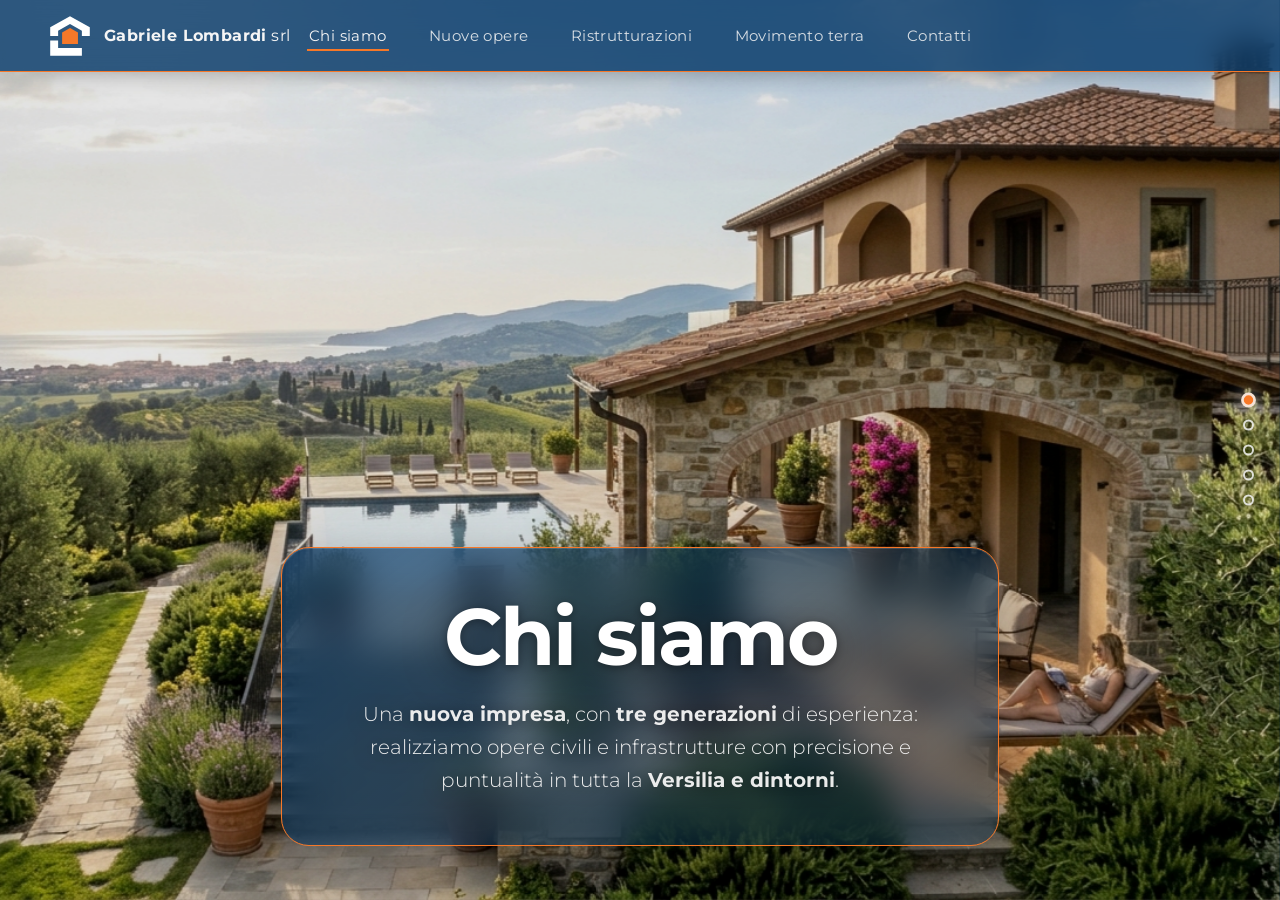
<file: index.html>
<!DOCTYPE html>
<html lang="it">
<head>
  <meta charset="UTF-8">
  <meta name="viewport" content="width=device-width, initial-scale=1.0">
  <title>Gabriele Lombardi srl — Costruzioni e Movimento Terra</title>
  <link rel="icon" type="image/svg+xml" href="img/favicon.svg">
  <link rel="preconnect" href="https://fonts.googleapis.com">
  <link rel="preconnect" href="https://fonts.gstatic.com" crossorigin>
  <link href="https://fonts.googleapis.com/css2?family=Montserrat:wght@300;400;500;700;800&display=swap" rel="stylesheet">
  <link rel="stylesheet" href="style.css?v=10">
</head>
<body>

  <header class="site-header">
    <a class="brand" href="#chi-siamo">
      <img class="brand-logo" src="img/LOGOWHITE.svg" alt="Gabriele Lombardi srl">
      <span class="brand-text"><strong>Gabriele Lombardi</strong> srl</span>
    </a>
    <nav class="main-nav">
      <a href="#chi-siamo">Chi siamo</a>
      <a href="#nuove-opere">Nuove opere</a>
      <a href="#ristrutturazioni">Ristrutturazioni</a>
      <a href="#movimento-terra">Movimento terra</a>
      <a href="#contatti">Contatti</a>
    </nav>
  </header>

  <main class="snap-container">

    <section id="chi-siamo" class="panel" data-section>
      <div class="slides">
        <div class="slide" style="background-image:url('img/chi-siamo/00.jpg')"></div>
        <div class="slide" style="background-image:url('img/chi-siamo/01.jpg')"></div>
        <div class="slide" style="background-image:url('img/chi-siamo/02.jpg')"></div>
        <div class="slide" style="background-image:url('img/chi-siamo/03.jpg')"></div>
        <div class="slide" style="background-image:url('img/chi-siamo/04.jpg')"></div>
        <div class="slide" style="background-image:url('img/chi-siamo/05.jpg')"></div>
      </div>
      
      
      
      <div class="overlay"></div>
      <div class="content content--bottom content--center">
        <h1 class="title">Chi siamo</h1>
        <p class="desc">Una <strong>nuova impresa</strong>, con <strong>tre generazioni</strong> di esperienza: realizziamo opere civili e infrastrutture con precisione e puntualità in tutta la <strong>Versilia e dintorni</strong>.</p>
      </div>
    </section>

    <section id="nuove-opere" class="panel" data-section>
      <div class="slides">
        <div class="slide" style="background-image:url('img/nuove-opere/01.jpg')"></div>
        <div class="slide" style="background-image:url('img/nuove-opere/03.jpg')"></div>
      </div>
      
      
      
      <div class="overlay"></div>
      <div class="content-group content--top content--right">
        <div class="content">
          <h1 class="title">Nuove opere</h1>
          <p class="desc">Residenze, complessi direzionali e opere pubbliche: dalla progettazione alla consegna, seguiamo ogni fase con un unico interlocutore e standard qualitativi elevati.</p>
        </div>
        <a class="gallery-cta" href="galleria.html">Scopri la galleria <span aria-hidden="true">&rarr;</span></a>
      </div>
    </section>

    <section id="ristrutturazioni" class="panel" data-section>
      <div class="slides">
        <div class="slide" style="background-image:url('img/ristrutturazioni/01.jpg')"></div>
        <div class="slide" style="background-image:url('img/ristrutturazioni/02.jpg')"></div>
      </div>
      
      
      
      <div class="overlay"></div>
      <div class="content content--left">
        <h1 class="title">Ristrutturazioni</h1>
        <p class="desc">Restauro conservativo, riqualificazione energetica e ristrutturazioni interne: riportiamo valore agli spazi esistenti senza rinunciare al comfort moderno.</p>
      </div>
    </section>

    <section id="movimento-terra" class="panel" data-section>
      <div class="slides">
        <div class="slide" style="background-image:url('img/movimento-terra/01.jpg')"></div>
        <div class="slide" style="background-image:url('img/movimento-terra/02.jpg')"></div>
      </div>
      
      
      
      <div class="overlay"></div>
      <div class="content content--bottom content--left">
        <h1 class="title">Movimento terra</h1>
        <p class="desc">Escavazioni, demolizioni, sbancamenti e opere di bonifica con mezzi moderni e personale qualificato, pronti a intervenire su ogni tipo di cantiere.</p>
      </div>
    </section>

    <section id="contatti" class="panel" data-section>
      <div class="pattern" aria-hidden="true"></div>
      <div class="card-scene">
        <div class="card-tilt">
          <div class="card-3d">
            <div class="card-face">
              <img src="img/cardfront.svg" alt="Biglietto da visita fronte">
            </div>
            <div class="card-face card-face--back">
              <img src="img/cardback.svg" alt="Biglietto da visita retro">
            </div>
          </div>
        </div>
      </div>
      <div class="content content--right">
        <h1 class="title">Contatti</h1>
        <p class="desc">Hai un progetto in mente? Scegli il canale che preferisci</p>
        <div class="contact-actions">
          <a class="contact-btn" href="tel:+393463521090" aria-label="Telefono">
            <svg viewBox="0 0 24 24" fill="none" stroke="currentColor" stroke-width="2" stroke-linecap="round" stroke-linejoin="round"><path d="M22 16.92v3a2 2 0 0 1-2.18 2 19.79 19.79 0 0 1-8.63-3.07 19.5 19.5 0 0 1-6-6 19.79 19.79 0 0 1-3.07-8.67A2 2 0 0 1 4.11 2h3a2 2 0 0 1 2 1.72 12.84 12.84 0 0 0 .7 2.81 2 2 0 0 1-.45 2.11L8.09 9.91a16 16 0 0 0 6 6l1.27-1.27a2 2 0 0 1 2.11-.45 12.84 12.84 0 0 0 2.81.7A2 2 0 0 1 22 16.92z"/></svg>
          </a>
          <a class="contact-btn" href="https://wa.me/393463521090" target="_blank" rel="noopener" aria-label="WhatsApp">
            <svg viewBox="0 0 24 24" fill="currentColor"><path d="M12 2a10 10 0 0 0-8.7 15.1L2 22l5.1-1.3A10 10 0 1 0 12 2zm0 18a8 8 0 0 1-4.1-1.1l-.3-.2-3 .8.8-2.9-.2-.3A8 8 0 1 1 12 20z"/><path d="M16.4 14.1c-.3-.1-1.5-.8-1.8-.9-.3-.1-.5-.1-.7.1-.2.3-.7.9-.8 1-.2.2-.3.2-.6.1a7.4 7.4 0 0 1-2.2-1.4 8.2 8.2 0 0 1-1.5-1.9c-.2-.3 0-.4.1-.6l.4-.5c.1-.2.2-.3.3-.5v-.5l-.8-2c-.2-.5-.4-.5-.6-.5h-.6c-.2 0-.5.1-.8.4-.3.3-1 1-1 2.4s1 2.8 1.2 3c.1.2 2.1 3.2 5 4.4.7.3 1.2.5 1.6.6.7.2 1.3.2 1.8.1.6-.1 1.5-.6 1.7-1.2.2-.6.2-1.1.2-1.2-.1-.1-.3-.2-.5-.3z"/></svg>
          </a>
          <a class="contact-btn" href="mailto:info@gabrielelombardisrl.com" aria-label="Email">
            <svg viewBox="0 0 24 24" fill="none" stroke="currentColor" stroke-width="2" stroke-linecap="round" stroke-linejoin="round"><path d="M4 4h16c1.1 0 2 .9 2 2v12c0 1.1-.9 2-2 2H4c-1.1 0-2-.9-2-2V6c0-1.1.9-2 2-2z"/><polyline points="22,6 12,13 2,6"/></svg>
          </a>
          <a class="contact-btn contact-btn--square" href="https://www.instagram.com/gabrielelombardi.srl/" target="_blank" rel="noopener" aria-label="Instagram">
            <svg viewBox="0 0 24 24" fill="none" stroke="currentColor" stroke-width="2" stroke-linecap="round" stroke-linejoin="round"><rect x="2" y="2" width="20" height="20" rx="5" ry="5"/><path d="M16 11.37A4 4 0 1 1 12.63 8 4 4 0 0 1 16 11.37z"/><line x1="17.5" y1="6.5" x2="17.51" y2="6.5"/></svg>
          </a>
          <a class="contact-btn contact-btn--square" href="https://www.facebook.com/gabrielelombardi.srl/" target="_blank" rel="noopener" aria-label="Facebook">
            <svg viewBox="0 0 24 24" fill="none" stroke="currentColor" stroke-width="2" stroke-linecap="round" stroke-linejoin="round"><path d="M18 2h-3a5 5 0 0 0-5 5v3H7v4h3v8h4v-8h3l1-4h-4V7a1 1 0 0 1 1-1h3z"/></svg>
          </a>
        </div>
      </div>
      <footer class="site-footer">
        <span>© 2026 Gabriele Lombardi srl — via Torretta 13, Pietrasanta (LU) 55045 — p.iva: 0277 755 0464</span>
      </footer>
    </section>

  </main>

  <div class="dots" aria-hidden="true"></div>

  <script src="script.js?v=6"></script>
</body>
</html>
</file>
<file: style.css>
:root {
  --primary: #003566;
  --primary-dark: #00233f;
  --secondary: #f67828;
  --light: #f5f5f5;
  --header-h: 72px;
}

* { margin: 0; padding: 0; box-sizing: border-box; }

html { scroll-behavior: smooth; }

body {
  font-family: 'Montserrat', system-ui, sans-serif;
  background: var(--primary-dark);
  color: var(--light);
  overflow-x: hidden;
}

/* ---------- Header ---------- */
.site-header {
  position: fixed;
  inset: 0 0 auto 0;
  height: var(--header-h);
  z-index: 100;
  display: grid;
  grid-template-columns: 1fr auto 1fr;
  align-items: center;
  padding: 0 clamp(16px, 4vw, 48px);
  background: rgba(0, 53, 102, 0.8);
  backdrop-filter: blur(14px);
  -webkit-backdrop-filter: blur(14px);
  border-bottom: 1px solid var(--secondary);
  box-shadow: 0 2px 20px rgba(0, 0, 0, 0.28);
}

.brand {
  display: flex;
  align-items: center;
  gap: 12px;
  color: var(--light);
  text-decoration: none;
}

.brand-logo {
  width: 44px;
  height: 44px;
  display: block;
}

.brand-text {
  font-size: 16px;
  font-weight: 400;
  letter-spacing: .4px;
  white-space: nowrap;
}

.brand-text strong {
  font-weight: 700;
}

.main-nav {
  display: flex;
  gap: clamp(14px, 3vw, 40px);
}

.main-nav a {
  position: relative;
  color: var(--light);
  text-decoration: none;
  font-size: 15px;
  font-weight: 400;
  letter-spacing: 0.4px;
  padding: 6px 2px;
  opacity: .85;
  transition: opacity .25s ease;
}

.main-nav a::after {
  content: '';
  position: absolute;
  left: 0; bottom: 0;
  width: 100%;
  height: 2px;
  background: var(--secondary);
  transform: scaleX(0);
  transform-origin: right;
  transition: transform .35s cubic-bezier(.65,.05,.36,1);
}

.main-nav a:hover,
.main-nav a.active { opacity: 1; }

.main-nav a:hover::after,
.main-nav a.active::after {
  transform: scaleX(1);
  transform-origin: left;
}

/* ---------- Snap sections ---------- */
.snap-container {
  height: 100vh;
  height: 100dvh;
  overflow-y: scroll;
  scrollbar-width: none;
}

.snap-container::-webkit-scrollbar { display: none; }

.panel {
  position: relative;
  height: 100vh;
  height: 100dvh;
  display: flex;
  align-items: center;
  padding-top: var(--header-h);
  overflow: hidden;
}

/* ---------- Slideshow ---------- */
.slides { position: absolute; inset: 0; z-index: 0; }

.slide {
  position: absolute;
  inset: 0;
  background-size: cover;
  background-position: center;
  opacity: 0;
  will-change: opacity, transform;
  transition: opacity 1.1s ease;
}

.slide.is-active {
  opacity: 1;
  animation: slide-zoom 7s linear both;
}

@keyframes slide-zoom {
  from { transform: scale(1.08); }
  to   { transform: scale(1); }
}

.overlay {
  position: absolute;
  inset: 0;
  z-index: 1;
  background: rgba(0, 0, 0, .1);
}

/* ---------- Contatti: pattern animato (favicon) ---------- */
#contatti {
  background:
    radial-gradient(900px 620px at 82% 12%, rgba(246, 120, 40, .18), transparent 60%),
    radial-gradient(820px 820px at 10% 96%, rgba(0, 0, 0, .38), transparent 66%),
    var(--primary);
  isolation: isolate;
}

#contatti .pattern {
  position: absolute;
  inset: 0;
  z-index: 0;
  overflow: hidden;
  pointer-events: none;
}

#contatti .pattern::before,
#contatti .pattern::after {
  content: '';
  position: absolute;
  inset: -25%;
  background-color: rgba(246, 120, 40, .22);
  background-image: none;
  -webkit-mask-image: url('img/favicon.svg');
  mask-image: url('img/favicon.svg');
  -webkit-mask-repeat: repeat;
  mask-repeat: repeat;
  -webkit-mask-size: 210px 210px;
  mask-size: 210px 210px;
  -webkit-mask-position: 0 0;
  mask-position: 0 0;
  will-change: mask-position;
  animation: pattern-pan 46s linear infinite;
  animation-play-state: paused;
}

#contatti .pattern::after {
  background-color: rgba(245, 245, 245, .07);
  -webkit-mask-size: 340px 340px;
  mask-size: 340px 340px;
  animation: pattern-pan-reverse 68s linear infinite;
  animation-play-state: paused;
}

#contatti.in-view .pattern::before,
#contatti.in-view .pattern::after {
  animation-play-state: running;
}

@keyframes pattern-pan {
  from { -webkit-mask-position: 0 0; mask-position: 0 0; }
  to   { -webkit-mask-position: 420px 420px; mask-position: 420px 420px; }
}

@keyframes pattern-pan-reverse {
  from { -webkit-mask-position: 0 0; mask-position: 0 0; }
  to   { -webkit-mask-position: -680px 340px; mask-position: -680px 340px; }
}

/* ---------- 3D card (Contatti) ---------- */
.card-scene {
  position: absolute;
  inset: 0;
  z-index: 3;
  display: grid;
  place-items: center;
  padding: 0;
  perspective: 1500px;
}

.card-tilt {
  transform: rotateX(5deg);
  transform-style: preserve-3d;
}

.card-3d {
  position: relative;
  width: min(640px, 48vw);
  aspect-ratio: 1039 / 685;
  transform-style: preserve-3d;
  will-change: transform;
  animation: card-spin 16s linear infinite;
}

.card-face {
  position: absolute;
  inset: 0;
  backface-visibility: hidden;
  -webkit-backface-visibility: hidden;
  border-radius: 16px;
  overflow: hidden;
  border: 1px solid var(--secondary);
  box-shadow: 0 30px 60px rgba(0, 0, 0, .45);
}

.card-face img {
  width: 100%;
  height: 100%;
  object-fit: cover;
  display: block;
}

.card-face--back { transform: rotateY(180deg); }

@keyframes card-spin {
  from { transform: rotateY(0deg); }
  to   { transform: rotateY(360deg); }
}

/* ---------- Content ---------- */
.content {
  position: relative;
  z-index: 2;
  width: fit-content;
  max-width: min(900px, 92vw);
  margin: 0 auto;
  padding: clamp(26px, 4vw, 48px);
  background: linear-gradient(145deg, rgba(0, 53, 102, .68), rgba(0, 35, 63, .42));
  backdrop-filter: blur(18px);
  -webkit-backdrop-filter: blur(18px);
  border: 1px solid var(--secondary);
  border-radius: 28px;
  box-shadow: 0 24px 60px rgba(0, 0, 0, .35), inset 0 1px 0 rgba(255, 255, 255, .14);
}

.content--top {
  align-self: flex-start;
  margin-top: clamp(20px, 4vh, 48px);
}

.content--bottom {
  align-self: flex-end;
  margin-bottom: clamp(28px, 6vh, 64px);
}

.content--left {
  margin-left: clamp(20px, 7vw, 110px);
  margin-right: auto;
  text-align: left;
}

.content--right {
  margin-right: clamp(20px, 7vw, 110px);
  margin-left: auto;
  text-align: right;
}

.content--center {
  margin-inline: auto;
  text-align: center;
}

.content--right .desc { margin-left: auto; }

.content--center .desc { margin-inline: auto; }

#contatti .content--right {
  align-self: flex-end;
  margin-bottom: clamp(72px, 12vh, 130px);
  z-index: 4;
}

/* ---------- Footer (Contatti) ---------- */
.site-footer {
  position: absolute;
  left: 0;
  right: 0;
  bottom: 0;
  z-index: 5;
  display: flex;
  flex-wrap: wrap;
  justify-content: center;
  text-align: center;
  gap: 6px 24px;
  padding: 14px clamp(16px, 4vw, 48px);
  background: rgba(0, 35, 63, .6);
  backdrop-filter: blur(10px);
  -webkit-backdrop-filter: blur(10px);
  border-top: 1px solid var(--secondary);
  font-size: 13px;
  font-weight: 400;
  letter-spacing: .3px;
  color: rgba(245, 245, 245, .9);
}

.title {
  font-size: clamp(28px, 7vw, 80px);
  line-height: 1.02;
  font-weight: 700;
  font-family: 'Montserrat', system-ui, sans-serif;
  letter-spacing: -2px;
  margin: 0 0 20px;
  color: #fff;
  overflow-wrap: break-word;
  text-shadow: 0 6px 40px rgba(0,0,0,.55), 0 2px 10px rgba(0,0,0,.35);
  opacity: 0;
  transform: translateY(60px);
  filter: blur(14px);
  transition: all 1s cubic-bezier(.22,1,.36,1) .25s;
}

.desc {
  max-width: 620px;
  font-size: clamp(16px, 2vw, 20px);
  line-height: 1.65;
  font-weight: 300;
  color: rgba(245,245,245,.95);
  text-shadow: 0 2px 18px rgba(0,0,0,.6);
  opacity: 0;
  transform: translateY(45px);
  filter: blur(10px);
  transition: all 1s cubic-bezier(.22,1,.36,1) .45s;
}

.desc strong {
  font-weight: 700;
}

.desc a {
  color: #fff;
  font-weight: 600;
  text-decoration: none;
  border-bottom: 2px solid rgba(245,245,245,.5);
  transition: border-color .25s ease;
}

.desc a:hover { border-color: #fff; }

/* ---------- Contact buttons ---------- */
.contact-actions {
  display: flex;
  flex-wrap: wrap;
  gap: 16px;
  margin-top: 34px;
  justify-content: flex-end;
}

.content--center .contact-actions { justify-content: center; }
.content--left .contact-actions { justify-content: flex-start; }

.contact-btn {
  width: 64px;
  height: 64px;
  display: grid;
  place-items: center;
  border-radius: 50%;
  background: var(--primary);
  color: #fff;
  box-shadow: 0 8px 20px rgba(0,0,0,.3);
  transition: transform .25s ease, background .25s ease, box-shadow .25s ease;
}

.contact-btn--square {
  border-radius: 18px;
  background: transparent;
  border: 2px solid rgba(245,245,245,.9);
  box-shadow: none;
}

.contact-btn svg {
  width: 26px;
  height: 26px;
}

.contact-btn:hover {
  transform: translateY(-5px);
  background: var(--secondary);
  border-color: var(--secondary);
  box-shadow: 0 14px 26px rgba(246,120,40,.45);
}

.panel.in-view .title,
.panel.in-view .desc {
  opacity: 1;
  transform: translateY(0);
  filter: blur(0);
}

/* ---------- Dots ---------- */
.dots {
  position: fixed;
  right: clamp(10px, 2vw, 26px);
  top: 50%;
  transform: translateY(-50%);
  z-index: 90;
  display: flex;
  flex-direction: column;
  gap: 14px;
}

.dots button {
  width: 11px;
  height: 11px;
  border-radius: 50%;
  border: 2px solid rgba(245,245,245,.85);
  background: transparent;
  cursor: pointer;
  padding: 0;
  transition: all .3s ease;
}

.dots button.active {
  background: var(--secondary);
  transform: scale(1.35);
  box-shadow: 0 0 12px rgba(245,245,245,.7);
}

/* ---------- Mobile ---------- */
@media (max-width: 860px) {
  :root { --header-h: 108px; }

  /* Scroll nativo con snap: più fluido e senza blocchi */
  .snap-container {
    scroll-snap-type: y proximity;
    overscroll-behavior-y: contain;
    touch-action: pan-y;
    -webkit-overflow-scrolling: touch;
  }

  .panel {
    scroll-snap-align: start;
  }

  /* Header: brand sopra, voci su due righe (3 + 2) */
  .site-header {
    display: flex;
    flex-direction: column;
    height: auto;
    padding: 8px 10px 10px;
    justify-content: center;
    gap: 6px;
    background: rgba(0, 53, 102, .96);
    backdrop-filter: none;
    -webkit-backdrop-filter: none;
  }

  .brand {
    display: flex;
    width: 100%;
    justify-content: center;
    gap: 8px;
  }

  .brand-logo {
    width: 30px;
    height: 30px;
  }

  .brand-text { font-size: 13px; }

  .main-nav {
    width: 100%;
    flex-wrap: wrap;
    justify-content: center;
    gap: 2px 0;
  }

  .main-nav a {
    flex: 0 0 33.333%;
    white-space: nowrap;
    font-size: clamp(11px, 3vw, 13px);
    text-align: center;
    padding: 4px 2px;
  }

  /* Tutti i riquadri in basso al centro e più compatti */
  .panel > .content,
  .panel > .content-group {
    align-self: flex-end;
    width: auto;
    max-width: 88vw;
    margin: 0 auto clamp(22px, 5vh, 40px);
    text-align: center;
  }

  .content {
    padding: 18px 20px;
    border-radius: 22px;
    background: linear-gradient(145deg, rgba(0, 53, 102, .92), rgba(0, 35, 63, .84));
    backdrop-filter: none;
    -webkit-backdrop-filter: none;
  }

  .content-group {
    display: flex;
    flex-direction: column;
    align-items: center;
    gap: 12px;
  }

  .content-group .content { margin: 0; }

  .title {
    font-size: clamp(26px, 8vw, 40px);
    letter-spacing: -1px;
    margin: 0 0 10px;
  }

  .desc {
    max-width: 40ch;
    font-size: 14px;
    line-height: 1.5;
    margin-inline: auto;
  }

  .contact-actions {
    justify-content: center;
    gap: 8px;
    margin-top: 18px;
  }

  .contact-btn {
    width: 48px;
    height: 48px;
  }

  .contact-btn svg {
    width: 20px;
    height: 20px;
  }

  .contact-btn--square { border-radius: 14px; }

  .gallery-cta {
    padding: 11px 22px;
    font-size: 14px;
  }

  /* Contatti: card al centro dello spazio sopra il riquadro di testo */
  #contatti {
    flex-direction: column;
    align-items: stretch;
    justify-content: flex-end;
  }

  #contatti .card-scene {
    position: relative;
    inset: auto;
    flex: 1 1 auto;
    min-height: 0;
    place-items: center;
    padding: 0;
    contain: layout;
  }

  /* La rotazione 3D gira solo quando la sezione è visibile */
  .card-3d {
    width: min(68vw, 400px);
    animation-play-state: paused;
  }

  #contatti.in-view .card-3d { animation-play-state: running; }

  #contatti .content {
    flex: 0 0 auto;
    align-self: center;
    margin: 0 auto clamp(70px, 11vh, 96px);
  }

  #contatti .contact-actions { justify-content: center; }

  .site-footer {
    justify-content: center;
    text-align: center;
    font-size: 11px;
    padding: 10px 14px;
    background: rgba(0, 35, 63, .94);
    backdrop-filter: none;
    -webkit-backdrop-filter: none;
  }

  /* Performance: niente zoom, blur o pattern animato su telefono */
  .slide {
    will-change: auto;
    transition-duration: .8s;
  }

  .slide.is-active {
    animation: none;
    transform: none;
    will-change: opacity;
  }

  #contatti .pattern::before,
  #contatti .pattern::after {
    animation: none;
    will-change: auto;
  }

  .title,
  .desc {
    filter: none;
    transition-duration: .55s;
  }

  .dots { display: none; }
}

/* Telefoni bassi (es. 667px di altezza): spazi ancora più ridotti */
@media (max-width: 860px) and (max-height: 700px) {
  .site-header { padding: 6px 10px 8px; }

  .card-3d { width: min(58vw, 300px); }

  .content { padding: 14px 16px; }

  .title {
    font-size: clamp(24px, 7vw, 32px);
    margin-bottom: 8px;
  }

  .desc {
    font-size: 13px;
    line-height: 1.45;
  }

  .contact-actions {
    margin-top: 14px;
    gap: 8px;
  }

  .contact-btn {
    width: 44px;
    height: 44px;
  }

  #contatti .content { margin-bottom: 54px; }

  .site-footer {
    font-size: 10px;
    padding: 8px 12px;
  }
}

/* Telefono in orizzontale: una sola riga di voci, testo centrato */
@media (max-width: 860px) and (orientation: landscape) {
  :root { --header-h: 84px; }

  .main-nav a { flex-basis: 20%; }

  .card-scene { display: none; }

  #contatti { justify-content: center; }

  #contatti .content {
    max-width: 82vw;
    margin: 0 auto;
  }

  #contatti .title { font-size: clamp(22px, 4.4vw, 32px); }

  #contatti .contact-btn {
    width: 42px;
    height: 42px;
  }
}


/* ---------- Galleria (card centrali) ---------- */
.page-galleria {
  position: relative;
  background:
    radial-gradient(1100px 700px at 18% 8%, rgba(0, 80, 150, .55), transparent 62%),
    radial-gradient(900px 900px at 85% 95%, rgba(0, 18, 34, .88), transparent 65%),
    linear-gradient(160deg, #00457f 0%, #003566 38%, #002a50 68%, #001b35 100%);
  color: #f5f5f5;
  min-height: 100dvh;
}

.page-galleria::before {
  content: '';
  position: fixed;
  inset: -80px;
  background-image: url('img/LOGOBLUE_tile.png'), url('img/LOGOBLUE_tile.png');
  background-repeat: repeat, repeat;
  background-size: 340px 340px, 340px 340px;
  background-position: 0 0, 170px 170px;
  opacity: .16;
  pointer-events: none;
  z-index: 0;
  animation: gxPan 40s linear infinite;
}

@keyframes gxPan {
  from { background-position: 0 0, 170px 170px; }
  to { background-position: 680px 680px, 850px 850px; }
}

.gx {
  position: relative;
}

.gx-stage {
  position: relative;
  box-sizing: border-box;
  height: 100dvh;
  display: grid;
  grid-template-columns: minmax(0, 1.15fr) minmax(0, .85fr);
  align-items: center;
  gap: clamp(8px, 2vw, 40px);
  padding: var(--header-h) clamp(16px, 4vw, 64px) 58px;
  overflow: hidden;
}

.gx-track {
  position: relative;
  height: 100%;
  overflow: hidden;
}

.gx-row {
  position: absolute;
  top: 0;
  left: 0;
  height: 100%;
  display: flex;
  align-items: center;
  gap: clamp(14px, 1.6vw, 26px);
  width: max-content;
}

.gx-card {
  flex: 0 0 auto;
  outline: none;
  height: min(96%, 940px);
  aspect-ratio: 2 / 3;
  overflow: hidden;
  border-radius: 16px;
  background: #0b0d10;
  cursor: pointer;
  z-index: 1;
  opacity: 0;
  transform: scale(1);
  box-shadow: 0 24px 55px rgba(0, 0, 0, .55);
  transition: opacity .6s ease var(--d, 0ms), transform .5s cubic-bezier(.22, 1, .36, 1);
}

body.gx-ready .gx-card { opacity: 1; }

.gx-card.active { transform: scale(1.05); z-index: 3; }

.gx-card:hover { z-index: 4; }

.gx-media {
  position: absolute;
  inset: 0;
  z-index: 1;
}

.gx-media img {
  position: absolute;
  inset: 0;
  width: 100%;
  height: 100%;
  object-fit: cover;
  opacity: 0;
  transition: opacity .7s ease;
}

.gx-media img.on { opacity: 1; }

@property --hole {
  syntax: '<length>';
  inherits: false;
  initial-value: 0px;
}

@property --feather {
  syntax: '<length>';
  inherits: false;
  initial-value: 0px;
}

.gx-tint {
  position: absolute;
  inset: 0;
  z-index: 2;
  background: linear-gradient(205deg, rgba(0, 53, 102, .8), rgba(0, 27, 53, .62));
  pointer-events: none;
  -webkit-mask-image: radial-gradient(circle at var(--mx, 50%) var(--my, 50%), transparent var(--hole), #000 calc(var(--hole) + var(--feather)));
  mask-image: radial-gradient(circle at var(--mx, 50%) var(--my, 50%), transparent var(--hole), #000 calc(var(--hole) + var(--feather)));
  transition: --hole .75s cubic-bezier(.22, 1, .36, 1), --feather .55s ease;
}

.gx-card.hover .gx-tint {
  --hole: 1500px;
  --feather: 150px;
}

.gx-title {
  position: absolute;
  inset: 0;
  z-index: 3;
  display: flex;
  flex-direction: column;
  align-items: center;
  justify-content: center;
  gap: 0;
  margin: 0;
  padding: clamp(10px, 1.4vw, 20px);
  color: #fff;
  text-align: center;
  text-shadow: 0 3px 18px rgba(0, 0, 0, .75);
  pointer-events: none;
}

.gx-title .l1,
.gx-title .l3 {
  font-family: 'Lobster', cursive;
  font-size: clamp(36px, 4.2vw, 78px);
  font-weight: 400;
  line-height: .95;
}

.gx-title .l2 {
  font-family: 'Montserrat', system-ui, sans-serif;
  font-size: clamp(18px, 1.9vw, 30px);
  font-weight: 700;
  letter-spacing: .5px;
  line-height: 1;
  opacity: .9;
}

/* Pannello descrizione (destro) */
.gx-info {
  position: relative;
  z-index: 6;
}

.gx-info-inner {
  max-width: 52ch;
  text-shadow: 0 2px 14px rgba(0, 0, 0, .4);
  transition: opacity .3s ease, filter .3s ease, transform .3s ease;
}

.gx-info-inner.swap-out {
  opacity: 0;
  filter: blur(18px);
  transform: translateY(12px);
}

.gx-info-count {
  display: block;
  margin-bottom: 16px;
  font-size: 13px;
  font-weight: 700;
  letter-spacing: 3px;
  text-transform: uppercase;
  color: var(--secondary);
}

.gx-info-title {
  margin: 0 0 20px;
  font-size: clamp(34px, 3.4vw, 58px);
  font-weight: 800;
  letter-spacing: -1.5px;
  line-height: 1.06;
  color: #fff;
}

.gx-info-text {
  margin: 0;
  font-size: clamp(16px, 1.35vw, 21px);
  line-height: 1.7;
  color: rgba(245, 245, 245, .8);
}
/* Lightbox */
.lightbox {
  position: fixed;
  inset: 0;
  z-index: 200;
  display: none;
  background: #050709;
}

.lightbox.open { display: block; animation: lbIn .4s ease both; }

.lightbox.open.closing { animation: lbOut .45s ease both; }

@keyframes lbIn { from { opacity: 0; } to { opacity: 1; } }
@keyframes lbOut { to { opacity: 0; } }
@keyframes lbUi { from { opacity: 0; } to { opacity: 1; } }

.lightbox.open .lb-btn,
.lightbox.open .lb-thumbs,
.lightbox.open .lb-stage figcaption {
  animation: lbUi .5s ease .3s both;
}

.lb-stage {
  position: absolute;
  inset: 0;
  z-index: 1;
  margin: 0;
}

.lb-stage img {
  position: absolute;
  inset: 0;
  width: 100%;
  height: 100%;
  object-fit: cover;
  border-radius: 0;
  box-shadow: none;
  user-select: none;
}

.lb-stage figcaption {
  position: absolute;
  left: 50%;
  bottom: 118px;
  transform: translateX(-50%);
  z-index: 3;
  font-size: clamp(15px, 1.8vw, 19px);
  font-weight: 500;
  color: #fff;
  text-shadow: 0 2px 14px rgba(0, 0, 0, .85);
  white-space: nowrap;
}

.lb-thumbs {
  position: absolute;
  left: 50%;
  bottom: 24px;
  transform: translateX(-50%);
  z-index: 3;
  display: flex;
  gap: 10px;
  max-width: 94vw;
  padding: 10px;
  overflow-x: auto;
  background: rgba(0, 0, 0, .55);
  backdrop-filter: blur(12px);
  -webkit-backdrop-filter: blur(12px);
  border: 1px solid rgba(245, 245, 245, .2);
  border-radius: 16px;
}

.lb-thumb {
  flex: none;
  width: 88px;
  height: 58px;
  padding: 0;
  border: 2px solid transparent;
  border-radius: 8px;
  overflow: hidden;
  background: none;
  cursor: pointer;
  opacity: .6;
  transition: opacity .25s ease, border-color .25s ease, transform .25s ease;
}

.lb-thumb img {
  width: 100%;
  height: 100%;
  object-fit: cover;
  display: block;
}

.lb-thumb:hover { opacity: 1; }

.lb-thumb.active {
  opacity: 1;
  border-color: var(--secondary);
  transform: scale(1.06);
}

.lb-btn {
  position: absolute;
  z-index: 4;
  display: grid;
  place-items: center;
  width: 52px;
  height: 52px;
  border-radius: 50%;
  border: 1px solid rgba(245, 245, 245, .35);
  background: rgba(0, 0, 0, .45);
  color: #fff;
  font-size: 26px;
  line-height: 1;
  cursor: pointer;
  transition: background .25s ease, transform .25s ease, border-color .25s ease;
}

.lb-btn:hover {
  background: var(--primary);
  border-color: var(--primary);
  transform: scale(1.08);
}

.lb-close { top: 22px; right: 24px; font-size: 20px; }
.lb-prev  { left: clamp(12px, 3vw, 40px); top: 50%; transform: translateY(-50%); }
.lb-next  { right: clamp(12px, 3vw, 40px); top: 50%; transform: translateY(-50%); }
.lb-prev:hover, .lb-next:hover { transform: translateY(-50%) scale(1.08); }

@media (max-width: 860px) {
  .gx-stage {
    display: block;
    overflow-x: hidden;
    overflow-y: auto;
    padding: calc(var(--header-h) + 8px) 18px 58px;
  }
  .gx-track { height: min(58dvh, 500px); margin-bottom: 24px; }
  .gx-card { width: min(72vw, 340px); height: auto; }
  .gx-info-inner { max-width: none; }
  .lb-btn { width: 44px; height: 44px; font-size: 22px; }
  .lb-thumb { width: 66px; height: 44px; }
  .lb-stage figcaption { bottom: 98px; }
}

/* ---------- Group content + CTA (Nuove opere) ---------- */
.content-group {
  display: flex;
  flex-direction: column;
  align-items: flex-end;
  gap: clamp(14px, 2vh, 22px);
  max-width: min(900px, 92vw);
}

.content-group .content { width: fit-content; }

.gallery-cta {
  position: relative;
  z-index: 3;
  display: inline-flex;
  align-items: center;
  gap: 9px;
  padding: 14px 30px;
  border-radius: 999px;
  background: var(--primary);
  color: #fff;
  font-size: 15px;
  font-weight: 600;
  letter-spacing: .3px;
  text-decoration: none;
  box-shadow: 0 10px 26px rgba(0, 0, 0, .38);
  transition: transform .25s ease, background .25s ease, box-shadow .25s ease;
}

.gallery-cta:hover {
  background: var(--secondary);
  transform: translateY(-4px);
  box-shadow: 0 16px 34px rgba(246, 120, 40, .45);
}
</file>
